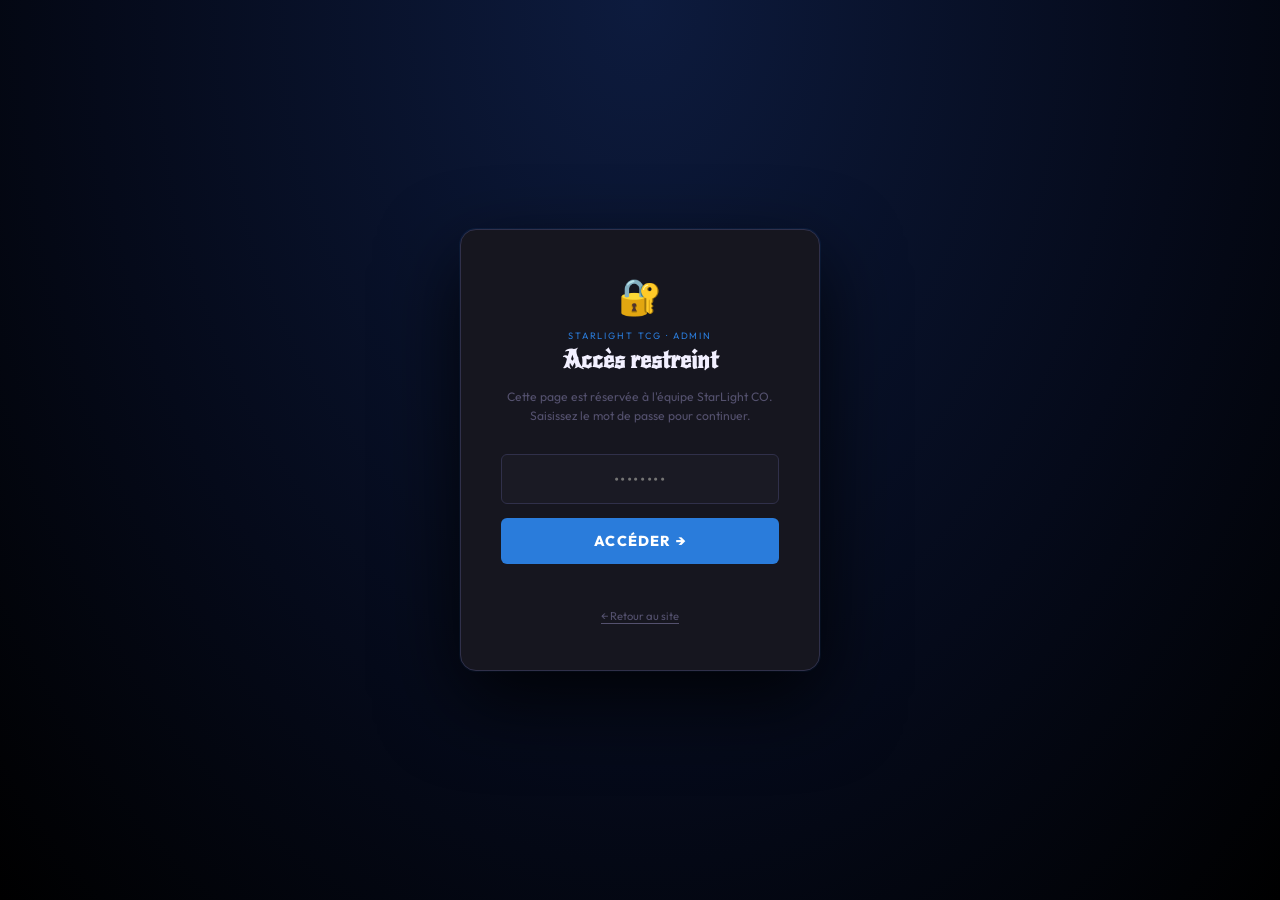
<file: admin.html>
<!DOCTYPE html>
<html lang="fr">

<head>
  <meta charset="UTF-8" />
  <meta name="viewport" content="width=device-width, initial-scale=1.0" />
  <meta name="robots" content="noindex, nofollow" />

  <link rel="preconnect" href="https://fonts.googleapis.com" />
  <link rel="preconnect" href="https://fonts.gstatic.com" crossorigin />
  <link href="https://fonts.googleapis.com/css2?family=New+Rocker&family=Outfit:wght@100..900&display=swap"
    rel="stylesheet" />

  <title>⚙ Admin — StarLight TCG</title>

  <style>
    /* ── Design System (mirrored from index.css) ── */
    :root {
      --bg: #0e0e14;
      --bg-2: #13131a;
      --bg-3: #1a1a24;
      --surface: #16161f;
      --surface-2: #1e1e2a;
      --border: #252535;
      --border-2: #30304a;
      --text: #f2f0ff;
      --text-2: #9a96b8;
      --text-muted: #54516e;
      --gold: #e6b800;
      --gold-light: #ffd740;
      --gold-dark: #a07c00;
      --gold-glow: rgba(230, 184, 0, 0.18);
      --rare: #2a7cdb;
      --rare-light: #5aa3ff;
      --rare-glow: rgba(42, 124, 219, 0.18);
      --parallel: #00bcd4;
      --parallel-light: #4dd9ea;
      --common: #6b6b80;
      --common-light: #9a9ab0;
      --font-display: "New Rocker", system-ui;
      --font-body: "Outfit", sans-serif;
      --radius-sm: 6px;
      --radius: 10px;
      --shadow: 0 8px 32px rgba(0, 0, 0, 0.7);
      --transition: 0.22s ease;
    }

    *,
    *::before,
    *::after {
      box-sizing: border-box;
    }

    body {
      margin: 0;
      font-family: var(--font-body);
      background: var(--bg);
      color: var(--text);
      -webkit-font-smoothing: antialiased;
      min-height: 100vh;
    }

    h1,
    h2,
    h3 {
      font-family: var(--font-display);
      color: var(--text);
      margin: 0;
    }

    /* ── Stars BG ── */
    .stars-bg {
      position: fixed;
      inset: 0;
      pointer-events: none;
      overflow: hidden;
      z-index: 0;
    }

    .star {
      position: absolute;
      opacity: 0;
      animation: floatStar 7s ease-in-out infinite;
      font-size: 1rem;
      user-select: none;
    }

    .star:nth-child(1),
    .star:nth-child(5),
    .star:nth-child(9) {
      color: var(--rare);
    }

    .star:nth-child(2),
    .star:nth-child(6),
    .star:nth-child(10) {
      color: var(--parallel);
    }

    .star:nth-child(3),
    .star:nth-child(7),
    .star:nth-child(11) {
      color: var(--gold);
    }

    .star:nth-child(4),
    .star:nth-child(8),
    .star:nth-child(12) {
      color: var(--common-light);
    }

    .star:nth-child(1) {
      left: 4%;
      top: 8%;
      animation-delay: 0s;
      font-size: 1.3rem;
      animation-duration: 8s;
    }

    .star:nth-child(2) {
      left: 16%;
      top: 72%;
      animation-delay: 1.2s;
      font-size: 0.65rem;
      animation-duration: 6s;
    }

    .star:nth-child(3) {
      left: 29%;
      top: 18%;
      animation-delay: 2.1s;
      font-size: 0.85rem;
      animation-duration: 9s;
    }

    .star:nth-child(4) {
      left: 44%;
      top: 83%;
      animation-delay: 0.5s;
      font-size: 1.1rem;
      animation-duration: 7s;
    }

    .star:nth-child(5) {
      left: 58%;
      top: 6%;
      animation-delay: 3.0s;
      font-size: 0.6rem;
      animation-duration: 6.5s;
    }

    .star:nth-child(6) {
      left: 71%;
      top: 60%;
      animation-delay: 0.8s;
      font-size: 1.2rem;
      animation-duration: 8.5s;
    }

    .star:nth-child(7) {
      left: 85%;
      top: 22%;
      animation-delay: 1.7s;
      font-size: 0.75rem;
      animation-duration: 7.5s;
    }

    .star:nth-child(8) {
      left: 93%;
      top: 78%;
      animation-delay: 2.6s;
      font-size: 0.9rem;
      animation-duration: 6s;
    }

    .star:nth-child(9) {
      left: 9%;
      top: 45%;
      animation-delay: 3.4s;
      font-size: 1.4rem;
      animation-duration: 9.5s;
    }

    .star:nth-child(10) {
      left: 38%;
      top: 52%;
      animation-delay: 0.3s;
      font-size: 0.7rem;
      animation-duration: 7s;
    }

    .star:nth-child(11) {
      left: 62%;
      top: 35%;
      animation-delay: 1.9s;
      font-size: 0.55rem;
      animation-duration: 8s;
    }

    .star:nth-child(12) {
      left: 78%;
      top: 90%;
      animation-delay: 4.1s;
      font-size: 1.0rem;
      animation-duration: 6.5s;
    }

    @keyframes floatStar {
      0% {
        opacity: 0;
        transform: translateY(0) rotate(0deg);
      }

      20% {
        opacity: 0.28;
      }

      50% {
        opacity: 0.14;
        transform: translateY(-20px) rotate(22deg);
      }

      80% {
        opacity: 0.28;
      }

      100% {
        opacity: 0;
        transform: translateY(0) rotate(0deg);
      }
    }

    /* ── AUTH GATE ── */
    #authGate {
      position: fixed;
      inset: 0;
      z-index: 9999;
      background: radial-gradient(ellipse at 50% 0%, #0d1b3e 0%, #050a1a 60%, #000 100%);
      display: flex;
      align-items: center;
      justify-content: center;
      flex-direction: column;
      gap: 0;
    }

    .auth-box {
      background: var(--surface);
      border: 1px solid var(--border-2);
      border-radius: 16px;
      padding: 44px 40px 36px;
      width: 90%;
      max-width: 360px;
      text-align: center;
      box-shadow: 0 30px 80px rgba(0, 0, 0, 0.8), 0 0 0 1px rgba(42, 124, 219, 0.1);
      animation: authIn 0.5s cubic-bezier(.22, 1, .36, 1);
    }

    @keyframes authIn {
      from {
        opacity: 0;
        transform: translateY(28px) scale(0.96);
      }

      to {
        opacity: 1;
        transform: none;
      }
    }

    .auth-icon {
      font-size: 2.2rem;
      margin-bottom: 12px;
      display: block;
    }

    .auth-eyebrow {
      font-size: 0.58rem;
      letter-spacing: 0.2em;
      text-transform: uppercase;
      color: var(--rare);
      margin-bottom: 4px;
    }

    .auth-title {
      font-size: 1.5rem;
      margin-bottom: 6px;
      color: var(--text);
    }

    .auth-sub {
      font-size: 0.76rem;
      color: var(--text-muted);
      margin-bottom: 28px;
      line-height: 1.6;
    }

    .auth-input {
      width: 100%;
      padding: 14px 16px;
      background: var(--bg-3);
      border: 1px solid var(--border-2);
      border-radius: var(--radius-sm);
      color: var(--text);
      font-family: var(--font-body);
      font-size: 1rem;
      outline: none;
      margin-bottom: 14px;
      transition: border-color var(--transition), box-shadow var(--transition);
      letter-spacing: 0.1em;
      text-align: center;
    }

    .auth-input:focus {
      border-color: var(--rare);
      box-shadow: 0 0 0 3px rgba(42, 124, 219, 0.15);
    }

    .auth-btn {
      width: 100%;
      padding: 14px;
      background: var(--rare);
      color: #fff;
      border: none;
      border-radius: var(--radius-sm);
      font-family: var(--font-body);
      font-size: 0.9rem;
      font-weight: 800;
      letter-spacing: 0.08em;
      text-transform: uppercase;
      cursor: pointer;
      transition: background var(--transition);
    }

    .auth-btn:hover {
      background: var(--rare-light);
      color: #0e0e14;
    }

    .auth-error {
      font-size: 0.72rem;
      color: #e05555;
      margin-top: 10px;
      opacity: 0;
      transition: opacity 0.2s;
    }

    .auth-error.show {
      opacity: 1;
    }

    .auth-back {
      margin-top: 20px;
      font-size: 0.7rem;
      color: var(--text-muted);
    }

    .auth-back a {
      color: var(--text-muted);
      text-decoration: underline;
      text-underline-offset: 3px;
    }

    .auth-back a:hover {
      color: var(--rare-light);
    }

    /* ── MAIN LAYOUT ── */
    #adminApp {
      display: none;
      position: relative;
      z-index: 1;
      min-height: 100vh;
    }

    #adminApp.visible {
      display: block;
    }

    /* ── HEADER ── */
    .admin-header {
      display: flex;
      justify-content: space-between;
      align-items: center;
      padding: 0 24px;
      height: 64px;
      background: rgba(14, 14, 20, 0.94);
      backdrop-filter: blur(20px);
      -webkit-backdrop-filter: blur(20px);
      border-bottom: 1px solid rgba(42, 124, 219, 0.2);
      position: sticky;
      top: 0;
      z-index: 100;
    }

    .admin-header::after {
      content: "";
      position: absolute;
      bottom: 0;
      left: 0;
      right: 0;
      height: 1px;
      background: linear-gradient(90deg, transparent, var(--rare), var(--parallel), var(--gold), transparent);
      opacity: 0.4;
    }

    .admin-header-left {
      display: flex;
      align-items: center;
      gap: 16px;
    }

    .admin-badge {
      font-size: 0.56rem;
      font-weight: 700;
      letter-spacing: 0.15em;
      text-transform: uppercase;
      padding: 4px 10px;
      border-radius: 3px;
      background: rgba(42, 124, 219, 0.12);
      color: var(--rare);
      border: 1px solid rgba(42, 124, 219, 0.25);
    }

    .admin-title {
      font-family: var(--font-display);
      font-size: 1.1rem;
      color: var(--text);
    }

    .admin-nav {
      display: flex;
      gap: 4px;
    }

    .admin-nav-btn {
      padding: 7px 14px;
      font-family: var(--font-body);
      font-size: 0.72rem;
      font-weight: 600;
      letter-spacing: 0.06em;
      text-transform: uppercase;
      background: transparent;
      border: 1px solid transparent;
      border-radius: var(--radius-sm);
      color: var(--text-muted);
      cursor: pointer;
      transition: all var(--transition);
    }

    .admin-nav-btn:hover {
      color: var(--text);
      border-color: var(--border-2);
      background: var(--surface);
    }

    .admin-nav-btn.active {
      color: var(--rare-light);
      border-color: rgba(42, 124, 219, 0.3);
      background: rgba(42, 124, 219, 0.08);
    }

    .admin-logout {
      padding: 7px 14px;
      font-family: var(--font-body);
      font-size: 0.7rem;
      font-weight: 600;
      letter-spacing: 0.06em;
      text-transform: uppercase;
      background: transparent;
      border: 1px solid var(--border-2);
      border-radius: var(--radius-sm);
      color: var(--text-muted);
      cursor: pointer;
      transition: all var(--transition);
    }

    .admin-logout:hover {
      border-color: #e05555;
      color: #e05555;
    }

    /* ── TABS ── */
    .admin-tab {
      display: none;
      padding: 28px 24px 80px;
    }

    .admin-tab.active {
      display: block;
    }

    /* ── PACK OPENER TAB ── */
    .opener-wrap {
      min-height: calc(100vh - 64px);
      background: radial-gradient(ellipse at 50% 0%, #0d1b3e 0%, #050a1a 60%, #000 100%);
      display: flex;
      flex-direction: column;
      align-items: center;
      padding: 28px 14px 60px;
    }

    /* ── DASHBOARD TAB ── */
    .dash-grid {
      display: grid;
      grid-template-columns: repeat(auto-fill, minmax(220px, 1fr));
      gap: 16px;
      margin-bottom: 32px;
    }

    .dash-card {
      background: var(--surface);
      border: 1px solid var(--border);
      border-radius: var(--radius);
      padding: 20px 22px;
    }

    .dash-card-label {
      font-size: 0.6rem;
      letter-spacing: 0.12em;
      text-transform: uppercase;
      color: var(--text-muted);
      margin-bottom: 8px;
    }

    .dash-card-value {
      font-family: var(--font-display);
      font-size: 2rem;
      color: var(--text);
    }

    .dash-card-sub {
      font-size: 0.7rem;
      color: var(--text-muted);
      margin-top: 4px;
    }

    .dash-section-title {
      font-size: 0.62rem;
      font-weight: 700;
      letter-spacing: 0.12em;
      text-transform: uppercase;
      color: var(--text-muted);
      margin: 28px 0 14px;
      padding-bottom: 10px;
      border-bottom: 1px solid var(--border);
    }

    .dash-note {
      font-size: 0.78rem;
      color: var(--text-muted);
      line-height: 1.8;
      background: var(--surface);
      border: 1px solid var(--border);
      border-radius: var(--radius);
      padding: 18px 20px;
    }

    .dash-rule {
      height: 1px;
      background: linear-gradient(90deg, var(--rare), var(--border), transparent);
      opacity: 0.4;
      margin: 24px 0;
    }

    /* ── PACK OPENER STYLES (inline) ── */
    @keyframes shimmer {
      0% {
        background-position: 0% 50%
      }

      100% {
        background-position: 200% 50%
      }
    }

    @keyframes float-btn {

      0%,
      100% {
        transform: translateY(0)
      }

      50% {
        transform: translateY(-7px)
      }
    }

    @keyframes godpulse {

      0%,
      100% {
        box-shadow: 0 0 20px rgba(255, 69, 0, 0.3)
      }

      50% {
        box-shadow: 0 0 50px rgba(255, 69, 0, 0.7)
      }
    }

    @keyframes godtext {

      0%,
      100% {
        text-shadow: 0 0 12px #ff4500
      }

      50% {
        text-shadow: 0 0 32px #ff6b35, 0 0 70px #ff4500
      }
    }

    @keyframes revealCard {
      from {
        opacity: 0;
        transform: scale(0.85) translateY(8px)
      }

      to {
        opacity: 1;
        transform: scale(1) translateY(0)
      }
    }

    .pack-card-scene {
      perspective: 700px;
      cursor: pointer;
      flex: 0 0 calc(14.28% - 8px);
      min-width: 100px;
      max-width: 140px;
    }

    .pack-card-scene.revealed {
      cursor: default;
    }

    .pack-card-inner {
      position: relative;
      width: 100%;
      padding-bottom: 145%;
      transform-style: preserve-3d;
      transform: rotateY(0deg);
      transition: transform 0.7s cubic-bezier(0.4, 0.2, 0.2, 1);
    }

    .pack-card-inner.flipped {
      transform: rotateY(180deg);
    }

    .pack-card-back {
      position: absolute;
      inset: 0;
      border-radius: 10px;
      backface-visibility: hidden;
      -webkit-backface-visibility: hidden;
      background: linear-gradient(135deg, #111828, #16213e, #0f3460);
      border: 2px solid #1e2a50;
      box-shadow: 0 4px 20px rgba(0, 0, 0, 0.7);
      display: flex;
      align-items: center;
      justify-content: center;
      flex-direction: column;
      overflow: hidden;
    }

    .pack-card-back.godback {
      background: linear-gradient(135deg, #2a0000, #180010, #000818);
      border-color: #ff4500;
      box-shadow: 0 0 14px #ff450055;
    }

    .pack-card-back-pattern {
      position: absolute;
      inset: 0;
      border-radius: 10px;
      background-image: repeating-linear-gradient(45deg, rgba(255, 255, 255, 0.015) 0, rgba(255, 255, 255, 0.015) 1px, transparent 0, transparent 50%);
      background-size: 10px 10px;
    }

    .pack-card-back-inner-border {
      position: absolute;
      inset: 6px;
      border-radius: 6px;
      border: 1px solid rgba(255, 255, 255, 0.06);
    }

    .pack-card-back-inner-border.godinner {
      border-color: rgba(255, 69, 0, 0.25);
    }

    /* Face — positionnée en absolu dans l'inner */
    .pack-card-face-wrap {
      position: absolute;
      inset: 0;
      border-radius: 10px;
      backface-visibility: hidden;
      -webkit-backface-visibility: hidden;
      transform: rotateY(180deg);
      overflow: hidden;
    }

    /* Tooltip nom de carte */
    .card-name-tooltip {
      position: absolute;
      bottom: 100%;
      left: 50%;
      transform: translateX(-50%);
      background: rgba(10, 10, 20, 0.96);
      color: #f2f0ff;
      font-size: 0.62rem;
      font-family: var(--font-body);
      font-weight: 600;
      white-space: nowrap;
      padding: 5px 10px;
      border-radius: 6px;
      border: 1px solid rgba(255, 255, 255, 0.12);
      opacity: 0;
      pointer-events: none;
      z-index: 10;
      transition: opacity 0.15s ease;
      margin-bottom: 6px;
      box-shadow: 0 4px 16px rgba(0, 0, 0, 0.8);
    }

    .pack-card-scene.revealed:hover .card-name-tooltip {
      opacity: 1;
    }

    .pack-grid {
      display: flex;
      gap: 8px;
      flex-wrap: wrap;
      justify-content: center;
      margin-bottom: 14px;
    }

    .pack-grid.godpack {
      padding: 14px;
      border-radius: 12px;
      border: 1px solid rgba(255, 69, 0, 0.25);
      background: rgba(255, 69, 0, 0.04);
    }

    .pity-bar-wrap {
      width: 100%;
      max-width: 520px;
      background: rgba(255, 255, 255, 0.03);
      border: 1px solid rgba(255, 255, 255, 0.08);
      border-radius: 10px;
      padding: 12px 18px;
      margin-bottom: 18px;
    }

    .pity-bar-track {
      position: relative;
      height: 7px;
      background: rgba(255, 255, 255, 0.06);
      border-radius: 4px;
      overflow: hidden;
      margin-bottom: 10px;
    }

    .pity-bar-fill {
      height: 100%;
      border-radius: 4px;
      background: linear-gradient(90deg, #4a90d9, #f4c542);
      transition: width 0.5s ease;
      box-shadow: 0 0 8px rgba(244, 197, 66, 0.4);
    }

    .pity-bar-tick {
      position: absolute;
      top: 0;
      bottom: 0;
      width: 1px;
      background: rgba(255, 255, 255, 0.12);
    }

    .stats-wrap {
      width: 100%;
      max-width: 520px;
      background: rgba(255, 255, 255, 0.03);
      border: 1px solid rgba(255, 255, 255, 0.08);
      border-radius: 10px;
      padding: 16px 20px;
      margin-top: 24px;
    }

    .stat-bar-row {
      display: flex;
      align-items: center;
      gap: 8px;
    }

    .stat-bar-track {
      flex: 1;
      height: 5px;
      background: rgba(255, 255, 255, 0.05);
      border-radius: 3px;
      overflow: hidden;
    }

    .stat-bar-fill {
      height: 100%;
      border-radius: 3px;
      transition: width 0.5s ease;
    }

    .gold-cooldown-wrap {
      width: 100%;
      max-width: 520px;
      background: rgba(255, 255, 255, 0.03);
      border-radius: 10px;
      padding: 10px 18px;
      margin-bottom: 14px;
      display: flex;
      align-items: center;
      justify-content: space-between;
      gap: 12px;
    }

    .gold-dot {
      width: 10px;
      height: 10px;
      border-radius: 50%;
      border: 1px solid rgba(255, 255, 255, 0.1);
      transition: all 0.3s ease;
    }

    .btn-open {
      background: linear-gradient(135deg, #1a3a6a, #2a5aaa);
      border: 2px solid #4a90d9;
      color: #fff;
      font-size: 1rem;
      font-family: var(--font-body);
      padding: 14px 38px;
      border-radius: 8px;
      cursor: pointer;
      letter-spacing: 2px;
      text-transform: uppercase;
      box-shadow: 0 0 22px rgba(74, 144, 217, 0.4);
      animation: float-btn 3s ease-in-out infinite;
      transition: all 0.18s ease;
    }

    .btn-open:hover {
      filter: brightness(1.15);
      transform: scale(1.03);
    }

    .btn-reveal-all {
      background: linear-gradient(135deg, #0a2a5a, #1a4aaa);
      border: 2px solid #4a90d9;
      color: #fff;
      font-size: 0.8rem;
      font-family: var(--font-body);
      padding: 10px 22px;
      border-radius: 6px;
      cursor: pointer;
      letter-spacing: 1px;
      transition: all 0.18s ease;
    }

    .btn-reveal-all:hover {
      filter: brightness(1.15);
      transform: scale(1.03);
    }

    .btn-new-pack {
      background: linear-gradient(135deg, #1a3a1a, #2a6a2a);
      border: 2px solid #4a9a4a;
      color: #fff;
      font-size: 0.8rem;
      font-family: var(--font-body);
      padding: 10px 22px;
      border-radius: 6px;
      cursor: pointer;
      letter-spacing: 1px;
      transition: all 0.18s ease;
    }

    .btn-new-pack:hover {
      filter: brightness(1.15);
      transform: scale(1.03);
    }

    .god-pack-banner {
      width: 100%;
      max-width: 820px;
      background: linear-gradient(135deg, rgba(80, 0, 0, 0.9), rgba(30, 0, 0, 0.95));
      border: 2px solid #ff4500;
      border-radius: 12px;
      padding: 16px 24px;
      text-align: center;
      margin-bottom: 16px;
      animation: godpulse 2s ease-in-out infinite;
    }

    .pack-summary {
      margin-top: 12px;
      padding: 12px 18px;
      background: rgba(255, 255, 255, 0.04);
      border-radius: 10px;
      text-align: center;
    }

    .pack-summary-pill {
      display: inline-block;
      font-size: 0.57rem;
      border-radius: 4px;
      padding: 3px 8px;
      margin: 2px;
    }

    .set-info-row {
      display: flex;
      gap: 6px;
      flex-wrap: wrap;
      justify-content: center;
      margin-bottom: 14px;
    }

    .set-info-pill {
      display: flex;
      align-items: center;
      gap: 5px;
      background: rgba(255, 255, 255, 0.04);
      border-radius: 8px;
      padding: 5px 10px;
      font-size: 0.57rem;
    }

    .set-info-dot {
      width: 7px;
      height: 7px;
      border-radius: 50%;
    }

    .slot-legend {
      display: flex;
      gap: 8px;
      flex-wrap: wrap;
      justify-content: center;
      margin-bottom: 14px;
    }

    .slot-legend-item {
      background: rgba(255, 255, 255, 0.04);
      border: 1px solid rgba(255, 255, 255, 0.1);
      border-radius: 8px;
      padding: 8px 12px;
      font-size: 0.55rem;
      min-width: 128px;
    }

    .rarity-legend {
      display: flex;
      gap: 7px;
      justify-content: center;
      margin-bottom: 10px;
      flex-wrap: wrap;
      align-items: center;
    }

    .rarity-pill {
      font-size: 0.52rem;
      border-radius: 20px;
      padding: 2px 10px;
    }

    @media (max-width: 600px) {
      .admin-header {
        padding: 0 14px;
      }

      .admin-nav {
        display: none;
      }

      .admin-title {
        font-size: 0.95rem;
      }

      .pack-card-scene {
        min-width: 80px;
        max-width: 110px;
      }

      .pack-grid {
        gap: 6px;
      }
    }
  </style>
</head>

<body>

  <!-- Stars -->
  <div class="stars-bg" aria-hidden="true" id="starsBg"></div>

  <!-- ════════════════════════════════════════
     AUTH GATE
════════════════════════════════════════ -->
  <div id="authGate">
    <div class="auth-box">
      <span class="auth-icon">🔐</span>
      <div class="auth-eyebrow">StarLight TCG · Admin</div>
      <h2 class="auth-title">Accès restreint</h2>
      <p class="auth-sub">Cette page est réservée à l'équipe StarLight CO.<br>Saisissez le mot de passe pour continuer.
      </p>
      <input class="auth-input" type="password" id="authInput" placeholder="••••••••" autocomplete="current-password" />
      <button class="auth-btn" id="authBtn">Accéder →</button>
      <div class="auth-error" id="authError">Mot de passe incorrect.</div>
      <p class="auth-back"><a href="index.html">← Retour au site</a></p>
    </div>
  </div>

  <!-- ════════════════════════════════════════
     ADMIN APP (hidden until auth)
════════════════════════════════════════ -->
  <div id="adminApp">

    <!-- HEADER -->
    <header class="admin-header">
      <div class="admin-header-left">
        <span class="admin-badge">⚙ Admin</span>
        <span class="admin-title">StarLight TCG</span>
      </div>
      <nav class="admin-nav">
        <button class="admin-nav-btn active" data-tab="tabOpener">Pack Opener</button>
        <button class="admin-nav-btn" data-tab="tabDash">Dashboard</button>
      </nav>
      <button class="admin-logout" id="logoutBtn">Déconnexion</button>
    </header>

    <!-- TAB : PACK OPENER -->
    <div class="admin-tab active" id="tabOpener">
      <div class="opener-wrap">

        <!-- Titre -->
        <div style="text-align:center;margin-bottom:16px;">
          <div style="font-size:0.6rem;letter-spacing:5px;color:#4a90d9;text-transform:uppercase;margin-bottom:4px;">
            Set #1 · NCE – FR · 2026
          </div>
          <h1 style="font-size:clamp(1.4rem,4vw,2.4rem);margin:0;letter-spacing:2px;
          background:linear-gradient(90deg,#f4c542,#fff 50%,#4a90d9);
          -webkit-background-clip:text;-webkit-text-fill-color:transparent;background-clip:text;">
            New Collection Edition
          </h1>
          <div style="font-size:0.5rem;color:#333;letter-spacing:3px;margin-top:4px;">
            GOD PACK 0.2% · PITY ×10 · SLOTS PONDÉRÉS · TRI PAR RARETÉ
          </div>
        </div>

        <!-- Set Info -->
        <div class="set-info-row" id="setInfoRow"></div>

        <!-- Toggle slots -->
        <button onclick="toggleSlots()" style="background:transparent;border:1px solid rgba(255,255,255,0.1);color:#666;
        font-size:0.56rem;font-family:var(--font-body);padding:5px 14px;border-radius:20px;cursor:pointer;
        margin-bottom:10px;letter-spacing:1px;" id="slotToggleBtn">
          ▼ Probabilités détaillées par slot
        </button>
        <div id="slotLegend" style="display:none;"></div>

        <!-- Pity Bar -->
        <div class="pity-bar-wrap" id="pityBar" style="display:none;"></div>

        <!-- Gold Cooldown -->
        <div class="gold-cooldown-wrap" id="goldCooldown" style="display:none;"></div>

        <!-- God Pack Banner -->
        <div class="god-pack-banner" id="godBanner" style="display:none;">
          <div style="font-size:2rem;margin-bottom:4px;">🔥⚡🔥</div>
          <div
            style="font-size:1.1rem;font-weight:700;letter-spacing:5px;color:#ff6b35;text-transform:uppercase;animation:godtext 2s ease-in-out infinite;">
            GOD PACK</div>
          <div style="font-size:0.6rem;color:#ff9966;letter-spacing:2px;margin-top:5px;">0.2% de probabilité — Vous avez
            décroché l'impossible</div>
        </div>

        <!-- Open Button -->
        <button class="btn-open" id="btnOpen">🃏 Ouvrir un Pack NCE</button>

        <!-- Cards Grid -->
        <div style="width:100%;max-width:840px;display:none;" id="packArea">
          <div class="pack-grid" id="packGrid"></div>
          <div class="rarity-legend" id="rarityLegend" style="display:none;"></div>
          <div style="display:flex;gap:10px;justify-content:center;" id="packActions">
            <button class="btn-reveal-all" id="btnRevealAll">✦ Tout Révéler</button>
            <button class="btn-new-pack" id="btnNewPack" style="display:none;">🃏 Nouveau Pack</button>
          </div>
          <div class="pack-summary" id="packSummary" style="display:none;"></div>
        </div>

        <!-- Stats -->
        <div class="stats-wrap" id="statsWrap" style="display:none;"></div>
      </div>
    </div>

    <!-- TAB : DASHBOARD -->
    <div class="admin-tab" id="tabDash">
      <div class="dash-section-title">Vue d'ensemble — Set NCE</div>
      <div class="dash-grid">
        <div class="dash-card">
          <div class="dash-card-label">Cartes dans le set</div>
          <div class="dash-card-value" style="color:var(--gold);">81</div>
          <div class="dash-card-sub">27C · 27R · 18P · 4G · 4D</div>
        </div>
        <div class="dash-card">
          <div class="dash-card-label">Cartes par pack</div>
          <div class="dash-card-value">7</div>
          <div class="dash-card-sub">Slots pondérés par profil</div>
        </div>
        <div class="dash-card">
          <div class="dash-card-label">God Pack odds</div>
          <div class="dash-card-value" style="color:#ff6b35;">0.2%</div>
          <div class="dash-card-sub">Indépendant des slots</div>
        </div>
        <div class="dash-card">
          <div class="dash-card-label">Gold cooldown</div>
          <div class="dash-card-value" style="color:var(--gold);">3</div>
          <div class="dash-card-sub">Packs entre chaque Gold</div>
        </div>
        <div class="dash-card">
          <div class="dash-card-label">Palier pity</div>
          <div class="dash-card-value" style="color:var(--rare);">×10</div>
          <div class="dash-card-sub">+2.5R / +0.5G / +2P</div>
        </div>
        <div class="dash-card">
          <div class="dash-card-label">Garantie min.</div>
          <div class="dash-card-value">1R</div>
          <div class="dash-card-sub">Au moins 1 Rare par pack</div>
        </div>
      </div>
      <div class="dash-rule"></div>
      <div class="dash-section-title">Répartition des raretés</div>
      <div class="dash-grid">
        <div class="dash-card">
          <div class="dash-card-label" style="color:var(--common);">◆ Communes</div>
          <div class="dash-card-value">27</div>
          <div class="dash-card-sub">~55% d'apparition</div>
        </div>
        <div class="dash-card">
          <div class="dash-card-label" style="color:var(--rare);">★ Rares</div>
          <div class="dash-card-value">27</div>
          <div class="dash-card-sub">~31% d'apparition</div>
        </div>
        <div class="dash-card">
          <div class="dash-card-label" style="color:var(--parallel);">✧ Parallèles</div>
          <div class="dash-card-value">18</div>
          <div class="dash-card-sub">~10% d'apparition</div>
        </div>
        <div class="dash-card">
          <div class="dash-card-label" style="color:var(--gold);">♛ Gold</div>
          <div class="dash-card-value">4</div>
          <div class="dash-card-sub">~4% d'apparition</div>
        </div>
        <div class="dash-card">
          <div class="dash-card-label" style="color:#ff6b35;">⚡ Divins</div>
          <div class="dash-card-value">4</div>
          <div class="dash-card-sub">God Pack uniquement</div>
        </div>
      </div>
      <div class="dash-rule"></div>
      <div class="dash-section-title">Notes admin</div>
      <div class="dash-note">
        <strong style="color:var(--text);">Pack Opener</strong> — Simulateur fidèle au set NCE. Les probabilités
        reproduisent exactement les règles définies dans <code
          style="color:var(--rare);font-size:0.8em;">cardlist.js</code> : slots pondérés, pity, cooldown Gold, God Pack.
        <br><br>
        <strong style="color:var(--text);">Accès</strong> — Cette page est accessible via <code
          style="color:var(--rare);font-size:0.8em;">/admin.html</code> uniquement. Elle n'est pas liée depuis aucune
        autre page et est exclue des moteurs de recherche (noindex).
        <br><br>
        <strong style="color:var(--text);">Mot de passe</strong> — Modifiable directement dans la constante <code
          style="color:var(--rare);font-size:0.8em;">ADMIN_PASSWORD</code> en haut du script.
      </div>
    </div>

  </div><!-- /adminApp -->

  <script>
    /* ════════════════════════════════════════
       CONFIG
    ════════════════════════════════════════ */
    const ADMIN_PASSWORD = "starlight2026"; // ← Changer ici

    /* ════════════════════════════════════════
       STARS
    ════════════════════════════════════════ */
    ; (function () {
      const bg = document.getElementById("starsBg");
      for (let i = 0; i < 12; i++) {
        const s = document.createElement("span");
        s.className = "star"; s.textContent = "✦"; bg.appendChild(s);
      }
    })();

    /* ════════════════════════════════════════
       AUTH
    ════════════════════════════════════════ */
    const authGate = document.getElementById("authGate");
    const adminApp = document.getElementById("adminApp");
    const authInput = document.getElementById("authInput");
    const authBtn = document.getElementById("authBtn");
    const authError = document.getElementById("authError");

    function tryAuth() {
      if (authInput.value === ADMIN_PASSWORD) {
        authGate.style.display = "none";
        adminApp.classList.add("visible");
        sessionStorage.setItem("sl_admin", "1");
      } else {
        authError.classList.add("show");
        authInput.value = "";
        authInput.focus();
        setTimeout(() => authError.classList.remove("show"), 2200);
      }
    }

    if (sessionStorage.getItem("sl_admin") === "1") {
      authGate.style.display = "none";
      adminApp.classList.add("visible");
    }

    authBtn.addEventListener("click", tryAuth);
    authInput.addEventListener("keydown", e => { if (e.key === "Enter") tryAuth(); });

    document.getElementById("logoutBtn").addEventListener("click", () => {
      sessionStorage.removeItem("sl_admin");
      location.reload();
    });

    /* ════════════════════════════════════════
       TABS
    ════════════════════════════════════════ */
    document.querySelectorAll(".admin-nav-btn").forEach(btn => {
      btn.addEventListener("click", () => {
        document.querySelectorAll(".admin-nav-btn").forEach(b => b.classList.remove("active"));
        document.querySelectorAll(".admin-tab").forEach(t => t.classList.remove("active"));
        btn.classList.add("active");
        document.getElementById(btn.dataset.tab).classList.add("active");
      });
    });

    /* ════════════════════════════════════════
       PACK OPENER ENGINE
    ════════════════════════════════════════ */
    const RARITIES = {
      COMMON: { name: "Commun", color: "#9aa8b2", glow: "#b0b8c1" },
      RARE: { name: "Rare", color: "#4a90d9", glow: "#6ab0ff" },
      GOLD: { name: "Gold", color: "#f4c542", glow: "#ffe066" },
      PARALLEL: { name: "Parallèle", color: "#00e5ff", glow: "#00e5ff" },
    };
    const GOD_RARITY = { name: "DIVIN", color: "#ff6b35", glow: "#ff4500" };

    // Chaque carte est { name, img, id } — synchronisé avec cardlist.js
    const CARD_POOL = {
      // 25 Communes — C 0001..0076
      COMMON: [
        { name: "Nathan — Original", id: "C 0001", img: "./cards/Ccarte1.png" },
        { name: "Hum — Actually", id: "C 0005", img: "./cards/Ccarte5.png" },
        { name: "Aegnor — D&D", id: "C 0008", img: "./cards/Ccarte8.png" },
        { name: "Dragueur — Aveugle", id: "C 0011", img: "./cards/Ccarte11.png" },
        { name: "Poser — en festival", id: "C 0014", img: "./cards/Ccarte14.png" },
        { name: "Bouclier — Humain", id: "C 0018", img: "./cards/Ccarte18.png" },
        { name: "Puppycat — Anger", id: "C 0021", img: "./cards/Ccarte21.png" },
        { name: "Scrat — Dieu", id: "C 0024", img: "./cards/Ccarte24.png" },
        { name: "Cacahuètes — Fiancée", id: "C 0027", img: "./cards/Ccarte27.png" },
        { name: "Chouffe — Rouge", id: "C 0030", img: "./cards/Ccarte30.png" },
        { name: "Fourmi / Centiped", id: "C 0032", img: "./cards/Ccarte32.png" },
        { name: "Gros — Banger", id: "C 0034", img: "./cards/Ccarte34.png" },
        { name: "Monster — Munch", id: "C 0036", img: "./cards/Ccarte36.png" },
        { name: "Schtroumpf — Bande", id: "C 0038", img: "./cards/Ccarte38.png" },
        { name: "Curly — Donuts", id: "C 0040", img: "./cards/Ccarte40.png" },
        { name: "Curly — Cacahuètes", id: "C 0042", img: "./cards/Ccarte42.png" },
        { name: "Bob — Svaroski", id: "C 0044", img: "./cards/Ccarte44.png" },
        { name: "Limonade — Duck", id: "C 0046", img: "./cards/Ccarte46.png" },
        { name: "Princesse — Nathan", id: "C 0048", img: "./cards/Ccarte48.png" },
        { name: "Spike — MLP", id: "C 0051", img: "./cards/Ccarte51.png" },
        { name: "Smash — Nathan", id: "C 0054", img: "./cards/Ccarte54.png" },
        { name: "Cacahuètes — et sa famille", id: "C 0058", img: "./cards/Ccarte58.png" },
        { name: "Maman — Nathan", id: "C 0061", img: "./cards/Ccarte61.png" },
        { name: "Kermite — Story", id: "C 0064", img: "./cards/Ccarte64.png" },
        { name: "Sid — ou Nathan chepas", id: "C 0068", img: "./cards/Ccarte68.png" },
        { name: "Ectoplasma — Dessin", id: "C 0071", img: "./cards/Ccarte71.png" },
        { name: "Puppycat — Gnagnagna", id: "C 0074", img: "./cards/Ccarte74.png" },
      ],
      // 29 Rares — R 0002..0075
      RARE: [
        { name: "Nathan — Original", id: "R 0002", img: "./cards/Rcarte2.png" },
        { name: "Hum — Actually", id: "R 0006", img: "./cards/Rcarte6.png" },
        { name: "Aegnor — D&D", id: "R 0009", img: "./cards/Rcarte9.png" },
        { name: "Dragueur — Aveugle", id: "R 0012", img: "./cards/Rcarte12.png" },
        { name: "Poser — en festival", id: "R 0015", img: "./cards/Rcarte15.png" },
        { name: "Bouclier — Humain", id: "R 0019", img: "./cards/Rcarte19.png" },
        { name: "Puppycat — Anger", id: "R 0022", img: "./cards/Rcarte22.png" },
        { name: "Scrat — Dieu", id: "R 0025", img: "./cards/Rcarte25.png" },
        { name: "Cacahuètes — Fiancée", id: "R 0028", img: "./cards/Rcarte28.png" },
        { name: "Chouffe — Rouge", id: "R 0031", img: "./cards/Rcarte31.png" },
        { name: "Fourmi / Centiped", id: "R 0033", img: "./cards/Rcarte33.png" },
        { name: "Gros — Banger", id: "R 0035", img: "./cards/Rcarte35.png" },
        { name: "Monster — Munch", id: "R 0037", img: "./cards/Rcarte37.png" },
        { name: "Schtroumpf — Bande", id: "R 0039", img: "./cards/Rcarte39.png" },
        { name: "Curly — Donuts", id: "R 0041", img: "./cards/Rcarte41.png" },
        { name: "Curly — Cacahuètes", id: "R 0043", img: "./cards/Rcarte43.png" },
        { name: "Bob — Svaroski", id: "R 0045", img: "./cards/Rcarte45.png" },
        { name: "Limonade — Duck", id: "R 0047", img: "./cards/Rcarte47.png" },
        { name: "Princesse — Nathan", id: "R 0049", img: "./cards/Rcarte49.png" },
        { name: "Spike — MLP", id: "R 0052", img: "./cards/Rcarte52.png" },
        { name: "Smash — Nathan", id: "R 0055", img: "./cards/Rcarte55.png" },
        { name: "Cacahuètes — et sa famille", id: "R 0059", img: "./cards/Rcarte59.png" },
        { name: "Maman — Nathan", id: "R 0062", img: "./cards/Rcarte62.png" },
        { name: "Kermite — Story", id: "R 0065", img: "./cards/Rcarte65.png" },
        { name: "Sid — ou Nathan chepas", id: "R 0069", img: "./cards/Rcarte69.png" },
        { name: "Ectoplasma — Dessin", id: "R 0072", img: "./cards/Rcarte72.png" },
        { name: "Puppycat — Gnagnagna", id: "R 0075", img: "./cards/Rcarte75.png" },
      ],
      // 14 Parallèles — P 0003..0076
      PARALLEL: [
        { name: "Nathan — Original ✦", id: "P 0003", img: "./cards/Pcarte3.png" },
        { name: "Hum — Actually ✦", id: "P 0007", img: "./cards/Pcarte7.png" },
        { name: "Aegnor — D&D ✦", id: "P 0010", img: "./cards/Pcarte10.png" },
        { name: "Dragueur — Aveugle ✦", id: "P 0013", img: "./cards/Pcarte13.png" },
        { name: "Poser — en festival ✦", id: "P 0016", img: "./cards/Pcarte16.png" },
        { name: "Bouclier — Humain ✦", id: "P 0020", img: "./cards/Pcarte20.png" },
        { name: "Puppycat — Anger ✦", id: "P 0023", img: "./cards/Pcarte23.png" },
        { name: "Scrat — Dieu ✦", id: "P 0026", img: "./cards/Pcarte26.png" },
        { name: "Cacahuètes — Fiancée ✦", id: "P 0029", img: "./cards/Pcarte29.png" },
        { name: "Princesse — Nathan ✦", id: "P 0050", img: "./cards/Pcarte50.png" },
        { name: "Spike — MLP ✦", id: "P 0053", img: "./cards/Pcarte53.png" },
        { name: "Smash — Nathan ✦", id: "P 0056", img: "./cards/Pcarte56.png" },
        { name: "Cacahuètes — et sa famille ✦", id: "P 0060", img: "./cards/Pcarte60.png" },
        { name: "Maman — Nathan ✦", id: "P 0063", img: "./cards/Pcarte63.png" },
        { name: "Kermite — Story ✦", id: "P 0066", img: "./cards/Pcarte66.png" },
        { name: "Sid — ou Nathan chepas ✦", id: "P 0070", img: "./cards/Pcarte70.png" },
        { name: "Ectoplasma — Dessin ✦", id: "P 0073", img: "./cards/Pcarte73.png" },
        { name: "Puppycat — Gnagnagna ✦", id: "P 0076", img: "./cards/Pcarte76.png" },
      ],
      // 3 Gold — G 0004 / G 0017 / G 0057 / G 0067
      GOLD: [
        { name: "Nathan — Original [G]", id: "G 0004", img: "./cards/Gcarte4.png" },
        { name: "Poser — en festival [G]", id: "G 0017", img: "./cards/Gcarte17.png" },
        { name: "Smash — Nathan [G]", id: "G 0057", img: "./cards/Gcarte57.png" },
        { name: "Kermite — Story [G]", id: "G 0067", img: "./cards/Gcarte67.png" },
      ],
      GOD: [
        { name: "Nathan — Original", id: "D 0001", img:"./cards/Dcarte1.png" },
        { name: "Poser — en festival", id: "D 0002", img: "./cards/Dcarte2.png" },
        { name: "Smash — Nathan", id: "D 0003", img: "./cards/Dcarte3.png" },
        { name: "Kermite — Story", id: "D 0004", img: "./cards/Dcarte4.png" },
        { name: "Pikmin — Rouge", id: "A 0077", img: "./cards/Acarte77.png" },
        { name: "Pikmin — Bleu", id: "A 0078", img: "./cards/Acarte78.png" },
      ],
    };

    const SYMBOLS = { COMMON: "◆", RARE: "★", GOLD: "♛", PARALLEL: "✧", GOD: "⚡" };
    const RARITY_ORDER = ["COMMON", "RARE", "GOLD", "PARALLEL", "GOD"];

    const SLOT_PROFILES = {
      COMMON_SLOT: { COMMON: 78, RARE: 16, GOLD: 1.5, PARALLEL: 4.5 },
      RARE_SLOT: { COMMON: 42, RARE: 46, GOLD: 3, PARALLEL: 9 },
      HIGH_SLOT: { COMMON: 18, RARE: 58, GOLD: 5, PARALLEL: 19 },
    };
    const GOLD_COOLDOWN = 3;
    const BG_MAP = {
      GOD: "linear-gradient(135deg,#1a0000,#500000,#1a0800)",
      GOLD: "linear-gradient(135deg,#1e1200,#4a2e00,#1e1200)",
      PARALLEL: "linear-gradient(135deg,#001520,#003040,#001520)",
      RARE: "linear-gradient(135deg,#000d20,#001840,#000d20)",
      COMMON: "linear-gradient(135deg,#141414,#222222,#141414)",
    };

    function applyPity(profile, packsOpened) {
      const bonus = Math.floor(packsOpened / 10);
      const w = { ...profile };
      w.COMMON = Math.max(w.COMMON - Math.min(bonus * 5, 30), 5);
      w.RARE = w.RARE + bonus * 2.5;
      w.GOLD = w.GOLD + bonus * 0.5;
      w.PARALLEL = w.PARALLEL + bonus * 2;
      return w;
    }

    function getSlotProfileKey(i) { return i <= 2 ? "COMMON_SLOT" : i <= 4 ? "RARE_SLOT" : "HIGH_SLOT"; }

    function pickRarity(slotIndex, packsOpened) {
      const w = applyPity(SLOT_PROFILES[getSlotProfileKey(slotIndex)], packsOpened);
      const total = Object.values(w).reduce((s, v) => s + v, 0);
      let rand = Math.random() * total;
      for (const [key, val] of Object.entries(w)) { rand -= val; if (rand <= 0) return key; }
      return "COMMON";
    }

    function makeCard(rarityKey) {
      const pool = CARD_POOL[rarityKey];
      const entry = pool[Math.floor(Math.random() * pool.length)];
      return { rarityKey, name: entry.name, img: entry.img, id: entry.id || Math.random().toString(36).slice(2) };
    }

    function openPack(packsOpened, packsSinceLastGold) {
      if (Math.random() < 0.002) {
        return { cards: ["GOLD", "GOLD", "GOLD", "PARALLEL", "PARALLEL", "RARE", "GOD"].map(makeCard), isGodPack: true, gotGold: false };
      }
      const goldAllowed = packsSinceLastGold >= GOLD_COOLDOWN;
      let cards = Array.from({ length: 7 }, (_, i) => makeCard(pickRarity(i, packsOpened)));
      let goldUsed = false;
      cards = cards.map(c => {
        if (c.rarityKey === "GOLD") { if (!goldUsed && goldAllowed) { goldUsed = true; return c; } return makeCard("RARE"); }
        return c;
      });
      if (!cards.some(c => ["RARE", "GOLD", "PARALLEL"].includes(c.rarityKey))) cards[3] = makeCard("RARE");
      cards.sort((a, b) => RARITY_ORDER.indexOf(b.rarityKey) - RARITY_ORDER.indexOf(a.rarityKey));
      return { cards, isGodPack: false, gotGold: goldUsed };
    }

    /* ── State ── */
    let state = {
      pack: null, revealed: [], isGodPack: false, allRevealed: false, committed: false,
      stats: { opened: 0, counts: {}, godPacks: 0 },
      packsSinceGold: GOLD_COOLDOWN, showSlots: false
    };

    /* ── DOM refs ── */
    const btnOpen = document.getElementById("btnOpen");
    const btnRevealAll = document.getElementById("btnRevealAll");
    const btnNewPack = document.getElementById("btnNewPack");
    const packArea = document.getElementById("packArea");
    const packGrid = document.getElementById("packGrid");
    const packSummary = document.getElementById("packSummary");
    const rarityLegend = document.getElementById("rarityLegend");
    const godBanner = document.getElementById("godBanner");
    const statsWrap = document.getElementById("statsWrap");
    const pityBarEl = document.getElementById("pityBar");
    const goldCdEl = document.getElementById("goldCooldown");
    const packActions = document.getElementById("packActions");

    /* ── Build Set Info ── */
    (function buildSetInfo() {
      const rows = [
        { key: "COMMON", r: RARITIES.COMMON, count: 27, rate: "55%" },
        { key: "RARE", r: RARITIES.RARE, count: 27, rate: "31%" },
        { key: "PARALLEL", r: RARITIES.PARALLEL, count: 18, rate: "10%" },
        { key: "GOLD", r: RARITIES.GOLD, count: 4, rate: "4%" },
        { key: "GOD", r: GOD_RARITY, count: 5, rate: "0.2%*" },
      ];
      const container = document.getElementById("setInfoRow");
      rows.forEach(({ r, count, rate }) => {
        container.innerHTML += `<div class="set-info-pill" style="border:1px solid ${r.color}33;">
      <div class="set-info-dot" style="background:${r.color};box-shadow:0 0 5px ${r.glow || r.color};"></div>
      <span style="color:${r.color};font-weight:700;">${count}</span>
      <span style="color:#555;">${r.name}</span>
      <span style="color:#333;font-size:0.48rem;">· ${rate}</span>
    </div>`;
      });
      container.innerHTML += `<div class="set-info-pill" style="border:1px solid rgba(255,255,255,0.07);">
    NCE · <strong style="color:#666;margin-left:4px;">81 cartes</strong></div>`;
    })();

    /* ── Build Slot Legend ── */
    function buildSlotLegend() {
      const el = document.getElementById("slotLegend");
      const profiles = [
        { label: "Slots 1–3", key: "COMMON_SLOT", desc: "Commun favorisé" },
        { label: "Slots 4–5", key: "RARE_SLOT", desc: "Rare favorisé" },
        { label: "Slots 6–7", key: "HIGH_SLOT", desc: "Rare + Parallèle" },
      ];
      el.innerHTML = `<div class="slot-legend">` + profiles.map(({ label, key, desc }) => {
        const w = applyPity(SLOT_PROFILES[key], state.stats.opened);
        const total = Object.values(w).reduce((s, v) => s + v, 0);
        let rows = Object.entries(w).map(([rKey, val]) => {
          const r = RARITIES[rKey];
          return `<div style="display:flex;justify-content:space-between;color:${r.color};line-height:1.9;">
        <span>${r.name}</span><span style="font-weight:700;">${((val / total) * 100).toFixed(1)}%</span></div>`;
        }).join("");
        return `<div class="slot-legend-item">
      <div style="color:#ccc;font-weight:700;letter-spacing:1px;margin-bottom:3px;">${label}</div>
      <div style="color:#555;margin-bottom:5px;font-size:0.49rem;">${desc}</div>${rows}</div>`;
      }).join("") + `</div>`;
    }

    function toggleSlots() {
      state.showSlots = !state.showSlots;
      const el = document.getElementById("slotLegend");
      const btn = document.getElementById("slotToggleBtn");
      if (state.showSlots) { buildSlotLegend(); el.style.display = "block"; btn.textContent = "▲ Masquer les profils de slots"; }
      else { el.style.display = "none"; btn.textContent = "▼ Probabilités détaillées par slot"; }
    }
    window.toggleSlots = toggleSlots;

    /* ── Render Pity Bar ── */
    function renderPityBar() {
      const bonus = Math.floor(state.stats.opened / 10);
      const pct = (state.stats.opened % 10) / 10 * 100;
      const next = 10 - (state.stats.opened % 10);
      const w = applyPity(SLOT_PROFILES.RARE_SLOT, state.stats.opened);
      const total = Object.values(w).reduce((s, v) => s + v, 0);
      const diffs = [["RARE", "#4a90d9"], ["GOLD", "#f4c542"], ["PARALLEL", "#00e5ff"]].map(([key, col]) => {
        const diff = w[key] - SLOT_PROFILES.RARE_SLOT[key];
        return `<div style="font-size:0.52rem;color:${col};">${RARITIES[key].name}
      <strong>${((w[key] / total) * 100).toFixed(1)}%</strong>
      ${bonus > 0 ? `<span style="color:#4aaa4a;">+${((diff / total) * 100).toFixed(2)}%</span>` : ""}
    </div>`;
      }).join("");
      const ticks = [1, 2, 3, 4, 5, 6, 7, 8, 9].map(n => `<div class="pity-bar-tick" style="left:${n * 10}%;"></div>`).join("");
      pityBarEl.style.display = "block";
      pityBarEl.innerHTML = `
    <div style="display:flex;justify-content:space-between;align-items:center;margin-bottom:8px;">
      <span style="font-size:0.63rem;letter-spacing:2px;color:#aaa;">🎯 PITY — Palier ${bonus}</span>
      <span style="font-size:0.58rem;color:${bonus > 0 ? "#f4c542" : "#555"};">
        ${bonus > 0 ? `✦ Boost ×${bonus} actif` : `${next} pack${next > 1 ? "s" : ""} avant prochain boost`}
      </span>
    </div>
    <div class="pity-bar-track">
      <div class="pity-bar-fill" style="width:${pct}%;"></div>${ticks}
    </div>
    <div style="display:flex;gap:14px;flex-wrap:wrap;">${diffs}</div>`;
    }

    /* ── Render Gold Cooldown ── */
    function renderGoldCooldown() {
      const goldReady = state.packsSinceGold >= GOLD_COOLDOWN;
      const left = Math.max(0, GOLD_COOLDOWN - state.packsSinceGold);
      const dots = Array.from({ length: GOLD_COOLDOWN }).map((_, i) => `<div class="gold-dot" style="
    background:${i < state.packsSinceGold ? "#f4c542" : "rgba(255,255,255,0.08)"};
    box-shadow:${i < state.packsSinceGold ? "0 0 6px #ffe066" : "none"};"></div>`).join("");
      goldCdEl.style.display = "flex";
      goldCdEl.style.border = `1px solid ${goldReady ? "rgba(244,197,66,0.3)" : "rgba(255,255,255,0.07)"}`;
      goldCdEl.innerHTML = `
    <div style="display:flex;align-items:center;gap:8px;">
      <span style="font-size:0.95rem;">♛</span>
      <div>
        <div style="font-size:0.6rem;letter-spacing:2px;color:${goldReady ? "#f4c542" : "#888"};font-weight:700;">
          ${goldReady ? "GOLD DISPONIBLE" : "GOLD EN COOLDOWN"}
        </div>
        <div style="font-size:0.5rem;color:#444;margin-top:2px;">
          ${goldReady ? "Une Gold peut apparaître dans ce pack" : `Encore ${left} pack${left > 1 ? "s" : ""} avant la prochaine Gold`}
        </div>
      </div>
    </div>
    <div style="display:flex;gap:5px;">${dots}</div>`;
    }

    /* ── Render Card ── */
    function renderCard(card, index, isGodPackFlag) {
      const r = card.rarityKey === "GOD" ? GOD_RARITY : RARITIES[card.rarityKey];
      const isShimmer = ["GOLD", "PARALLEL", "GOD"].includes(card.rarityKey);
      const isGod = card.rarityKey === "GOD";
      const shimmerBg = isGod
        ? "repeating-linear-gradient(65deg,transparent 0,rgba(255,100,0,0.09) 25%,transparent 50%)"
        : card.rarityKey === "GOLD"
          ? "repeating-linear-gradient(120deg,transparent 0,rgba(255,220,50,0.08) 25%,transparent 50%)"
          : "repeating-linear-gradient(120deg,transparent 0,rgba(0,200,255,0.09) 25%,transparent 50%)";

      // Face: image si dispo, sinon fallback texte
      const faceContent = card.img
        ? `<img src="${card.img}" alt="${card.name}"
        style="position:absolute;inset:0;width:100%;height:100%;object-fit:cover;border-radius:8px;display:block;"
        onerror="this.style.display='none';this.nextElementSibling.style.display='flex';" />
       <div style="display:none;position:absolute;inset:0;flex-direction:column;align-items:center;
         justify-content:space-between;padding:10px 7px;">
         <div class="pack-symbol">${SYMBOLS[card.rarityKey] || "◆"}</div>
         <div class="pack-rarity-name" style="color:${r.color};text-shadow:0 0 10px ${r.glow};">${r.name}</div>
         <div class="pack-card-name">${card.name}</div>
         <div class="pack-card-id">NCE · #${card.id.slice(0, 6).toUpperCase()}</div>
       </div>`
        : `<div class="pack-symbol">${SYMBOLS[card.rarityKey] || "◆"}</div>
       <div class="pack-rarity-name" style="color:${r.color};text-shadow:0 0 10px ${r.glow};">${r.name}</div>
       <div class="pack-card-name">${card.name}</div>
       <div class="pack-card-id">NCE · #${card.id.slice(0, 6).toUpperCase()}</div>`;

      const el = document.createElement("div");
      el.className = "pack-card-scene";
      el.dataset.index = index;
      el.innerHTML = `
    <div class="pack-card-inner" id="cardInner${index}">
      <div class="pack-card-back ${isGodPackFlag ? "godback" : ""}">
        <div class="pack-card-back-pattern"></div>
        <span style="font-size:2rem;opacity:0.5;">${isGodPackFlag ? "🔥" : "🂠"}</span>
        <div class="pack-card-back-inner-border ${isGodPackFlag ? "godinner" : ""}"></div>
      </div>
      <div class="pack-card-face" style="position:absolute;inset:0;border-radius:10px;
        transform:rotateY(180deg);backface-visibility:hidden;-webkit-backface-visibility:hidden;
        background:${BG_MAP[card.rarityKey] || BG_MAP.COMMON};
        border:2px solid ${r.color};overflow:hidden;
        box-shadow:0 0 ${isGod ? "28px" : "18px"} ${r.glow}${isGod ? "bb" : "55"},0 4px 20px rgba(0,0,0,0.9);">
        ${isShimmer ? `<div class="pack-shimmer" style="position:absolute;inset:0;border-radius:8px;background:${shimmerBg};background-size:200% 200%;animation:shimmer 3s linear infinite;pointer-events:none;z-index:2;"></div>` : ""}
        ${isGod ? `<div class="pack-god-pulse" style="position:absolute;inset:0;border-radius:8px;background:radial-gradient(ellipse at 50% 50%,rgba(255,69,0,0.2) 0%,transparent 70%);animation:godpulse 2s ease-in-out infinite;pointer-events:none;z-index:2;"></div>` : ""}
        ${faceContent}
        <!-- Overlay rareté en bas -->
        <div style="position:absolute;bottom:0;left:0;right:0;padding:6px 6px 5px;
          background:linear-gradient(transparent,rgba(0,0,0,0.85) 40%);
          border-radius:0 0 8px 8px;z-index:3;text-align:center;">
          <div style="font-size:0.48rem;font-weight:800;letter-spacing:2px;text-transform:uppercase;
            color:${r.color};text-shadow:0 0 8px ${r.glow};line-height:1.2;">${SYMBOLS[card.rarityKey] || "◆"} ${r.name}</div>
          <div style="font-size:0.42rem;color:rgba(255,255,255,0.35);letter-spacing:1px;margin-top:1px;">
            NCE · #${card.id.slice(0, 6).toUpperCase()}
          </div>
        </div>
        <!-- Tooltip nom au hover -->
        <div class="card-name-tooltip">${card.name}</div>
      </div>
    </div>`;
      el.addEventListener("click", () => { if (!state.revealed[index]) revealCard(index); });
      return el;
    }

    /* ── Reveal ── */
    function revealCard(i) {
      state.revealed[i] = true;
      const inner = document.getElementById("cardInner" + i);
      if (inner) inner.classList.add("flipped");
      document.querySelector(`.pack-card-scene[data-index="${i}"]`).classList.add("revealed");
      if (state.revealed.every(Boolean)) {
        state.allRevealed = true;
        commitStats();
        showPostReveal();
      }
    }

    function revealAll() {
      state.pack.forEach((_, i) => { state.revealed[i] = true; });
      document.querySelectorAll(".pack-card-inner").forEach(el => el.classList.add("flipped"));
      document.querySelectorAll(".pack-card-scene").forEach(el => el.classList.add("revealed"));
      state.allRevealed = true;
      commitStats();
      showPostReveal();
    }

    function showPostReveal() {
      btnRevealAll.style.display = "none";
      btnNewPack.style.display = "inline-block";
      // Rarity legend
      rarityLegend.style.display = state.isGodPack ? "none" : "flex";
      if (!state.isGodPack) {
        rarityLegend.innerHTML = [
          { l: "◆ Commun", c: "#9aa8b2" }, { l: "★ Rare", c: "#4a90d9" },
          { l: "♛ Gold", c: "#f4c542" }, { l: "✧ Parallèle", c: "#00e5ff" }
        ].map(({ l, c }) => `<div class="rarity-pill" style="color:${c};border:1px solid ${c}44;">${l}</div>`).join("")
          + `<span style="font-size:0.46rem;color:#333;">← du plus rare au plus commun</span>`;
      }
      // Summary
      const pills = state.pack.map(c => {
        const r = c.rarityKey === "GOD" ? GOD_RARITY : RARITIES[c.rarityKey];
        return `<div class="pack-summary-pill" style="color:${r.color};background:${r.color}11;border:1px solid ${r.color}44;text-shadow:0 0 6px ${r.glow || r.color};">
      ${c.name} <span style="opacity:0.45;">(${r.name})</span></div>`;
      }).join("");
      packSummary.style.display = "block";
      packSummary.style.border = `1px solid ${state.isGodPack ? "rgba(255,69,0,0.3)" : "rgba(255,255,255,0.1)"}`;
      packSummary.innerHTML = `
    <div style="font-size:0.58rem;letter-spacing:3px;color:#555;margin-bottom:8px;">
      ${state.isGodPack ? "⚡ CONTENU DU GOD PACK" : "CONTENU DU PACK"}
    </div>
    <div style="display:flex;gap:6px;justify-content:center;flex-wrap:wrap;">${pills}</div>`;
      renderStats();
    }

    function commitStats() {
      if (state.committed) return;
      state.committed = true;
      const counts = { ...state.stats.counts };
      state.pack.forEach(c => { counts[c.rarityKey] = (counts[c.rarityKey] || 0) + 1; });
      state.stats = { opened: state.stats.opened + 1, counts, godPacks: state.stats.godPacks + (state.isGodPack ? 1 : 0) };
      if (!state.isGodPack) {
        if (state.pack.some(c => c.rarityKey === "GOLD")) state.packsSinceGold = 0;
        else state.packsSinceGold = Math.min(state.packsSinceGold + 1, GOLD_COOLDOWN);
      }
    }

    /* ── Render Stats ── */
    function renderStats() {
      if (state.stats.opened === 0) { statsWrap.style.display = "none"; return; }
      const bonus = Math.floor(state.stats.opened / 10);
      const t = state.stats.opened * 7;
      const rows = [
        ["COMMON", RARITIES.COMMON, "~58%"],
        ["RARE", RARITIES.RARE, "~31%"],
        ["PARALLEL", RARITIES.PARALLEL, "~8%"],
        ["GOLD", RARITIES.GOLD, "~3%"],
        ["GOD", GOD_RARITY, "0.2%*"],
      ].map(([key, r, expected]) => {
        const count = state.stats.counts[key] || 0;
        const pct = t > 0 ? ((count / t) * 100).toFixed(1) : "0.0";
        const barPct = key === "GOD" ? Math.min(count * 20, 100) : Math.min(parseFloat(pct) * 1.5, 100);
        return `<div class="stat-bar-row">
      <div style="width:78px;font-size:0.57rem;color:${r.color};font-weight:700;">${r.name}</div>
      <div class="stat-bar-track">
        <div class="stat-bar-fill" style="width:${barPct}%;background:${r.color};box-shadow:0 0 5px ${r.glow || r.color};"></div>
      </div>
      <div style="width:50px;font-size:0.5rem;color:#888;text-align:right;">${count}× ${pct}%</div>
      <div style="width:42px;font-size:0.44rem;color:#333;text-align:right;">${expected}</div>
    </div>`;
      }).join("");
      statsWrap.style.display = "block";
      statsWrap.innerHTML = `
    <div style="font-size:0.6rem;letter-spacing:3px;color:#555;margin-bottom:12px;text-align:center;">
      STATISTIQUES — ${state.stats.opened} PACK${state.stats.opened > 1 ? "S" : ""}
      ${state.stats.godPacks > 0 ? `<span style="color:#ff6b35;margin-left:10px;">🔥 ${state.stats.godPacks} GOD</span>` : ""}
      ${bonus > 0 ? `<span style="color:#f4c542;margin-left:10px;">✦ Boost ×${bonus}</span>` : ""}
    </div>
    <div style="display:flex;flex-direction:column;gap:7px;">${rows}</div>
    <div style="margin-top:12px;padding-top:10px;border-top:1px solid rgba(255,255,255,0.05);
      font-size:0.47rem;color:#2a2a2a;text-align:center;line-height:2;">
      NCE : 27C · 27R · 18P · 4G · 5D = 81 cartes<br/>
      Taux basés sur la répartition réelle du set · *God Pack 0.2% indépendant<br/>
      Pity : +2.5R / +0.5G / +2P par palier de 10 packs
    </div>`;
    }

    /* ── Open Pack ── */
    function handleOpen() {
      const result = openPack(state.stats.opened, state.packsSinceGold);
      state.pack = result.cards;
      state.isGodPack = result.isGodPack;
      state.revealed = new Array(7).fill(false);
      state.allRevealed = false;
      state.committed = false;

      // Reset UI
      packGrid.innerHTML = "";
      packSummary.style.display = "none";
      rarityLegend.style.display = "none";
      btnOpen.style.display = "none";
      btnRevealAll.style.display = "inline-block";
      btnNewPack.style.display = "none";
      packArea.style.display = "block";
      godBanner.style.display = result.isGodPack ? "block" : "none";
      packGrid.className = "pack-grid" + (result.isGodPack ? " godpack" : "");

      state.pack.forEach((card, i) => { packGrid.appendChild(renderCard(card, i, result.isGodPack)); });

      // Update meta UI
      renderPityBar();
      renderGoldCooldown();
      if (state.showSlots) buildSlotLegend();
    }

    btnOpen.addEventListener("click", handleOpen);
    btnRevealAll.addEventListener("click", revealAll);
    btnNewPack.addEventListener("click", handleOpen);
  </script>
</body>

</html>
</file>
